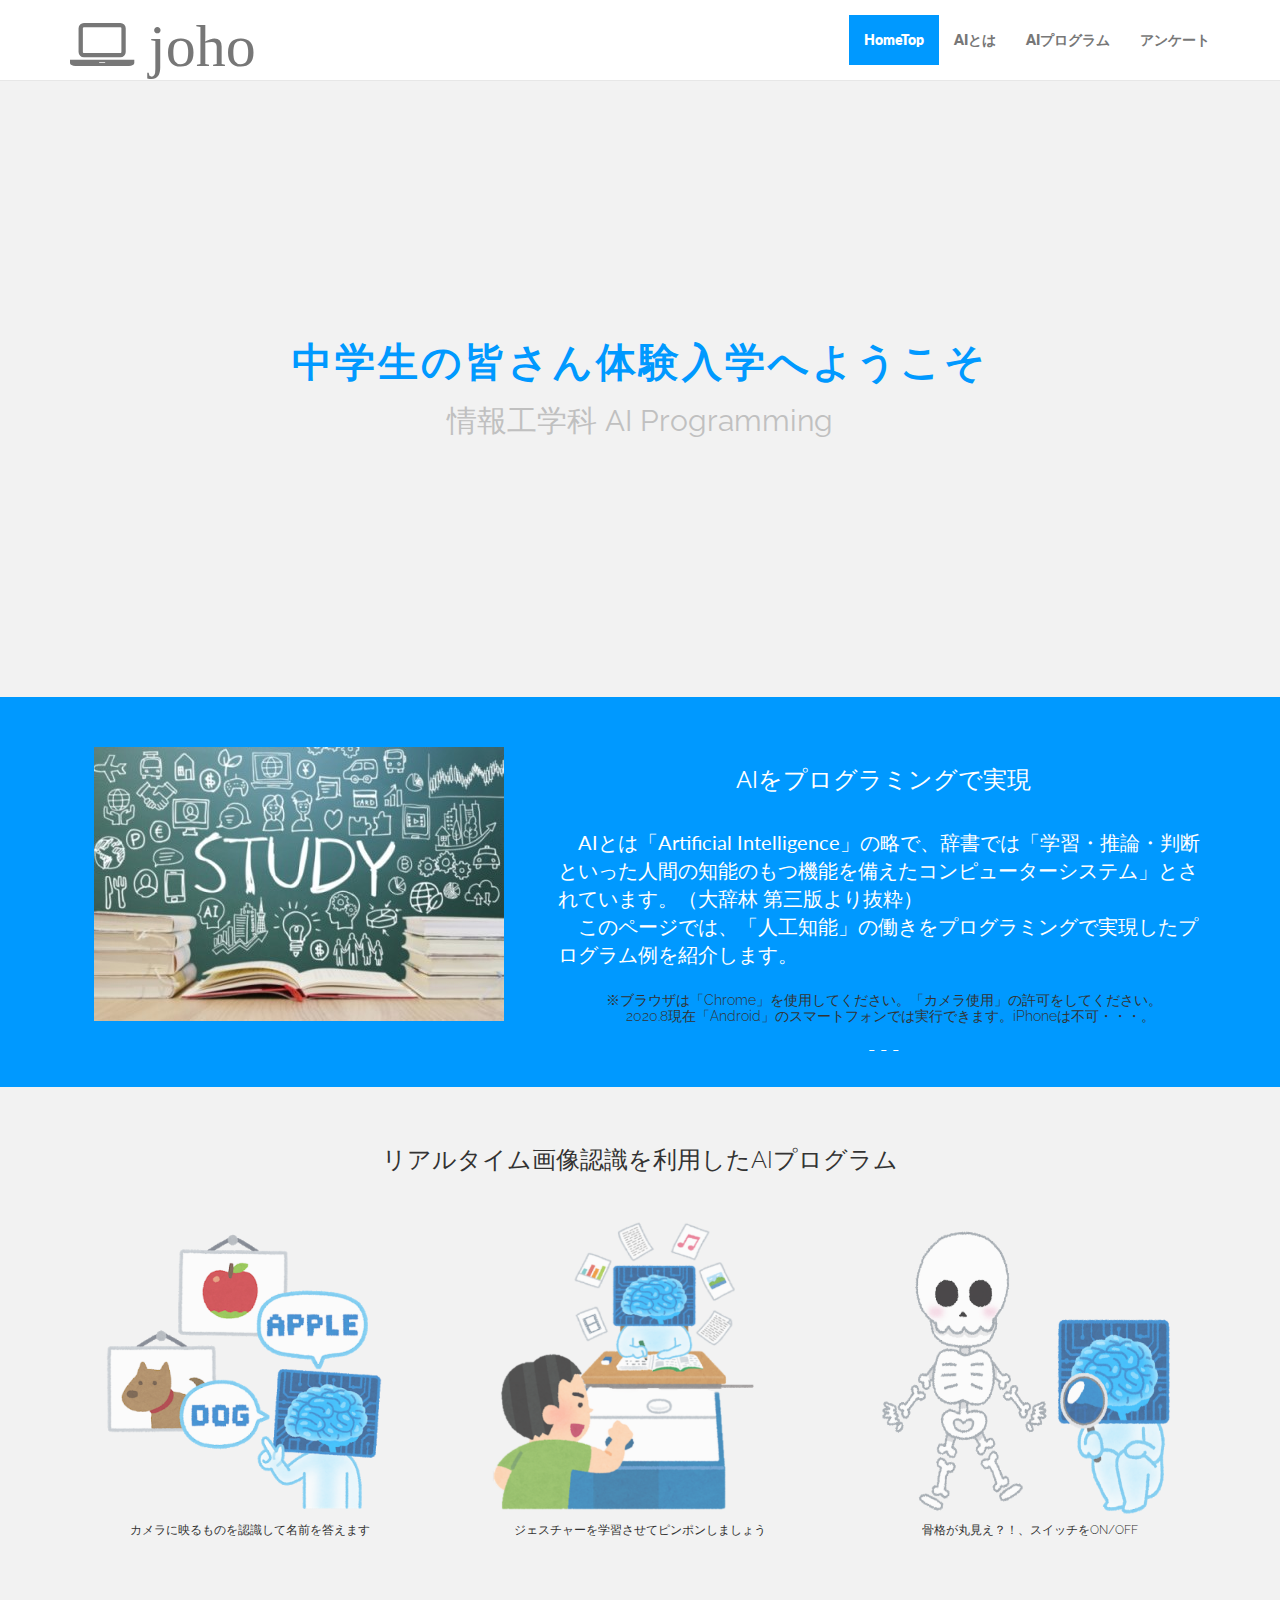
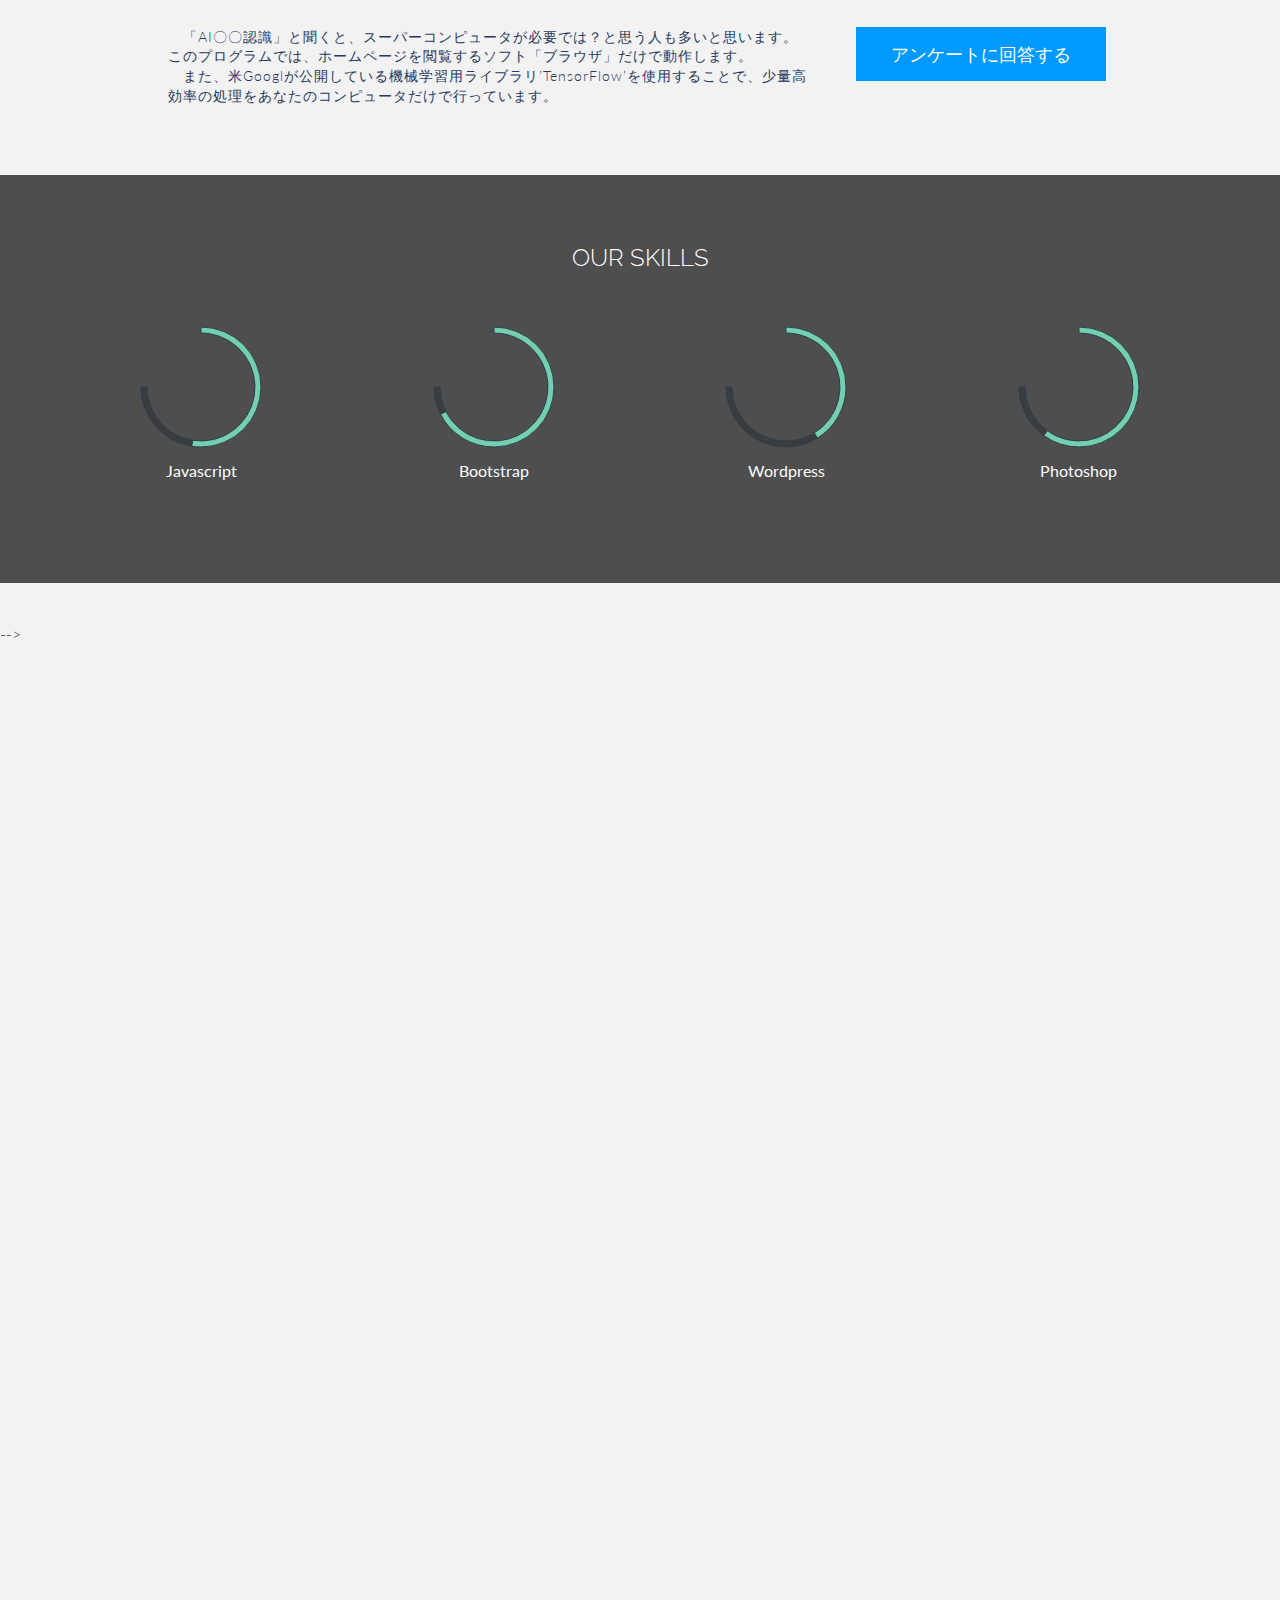
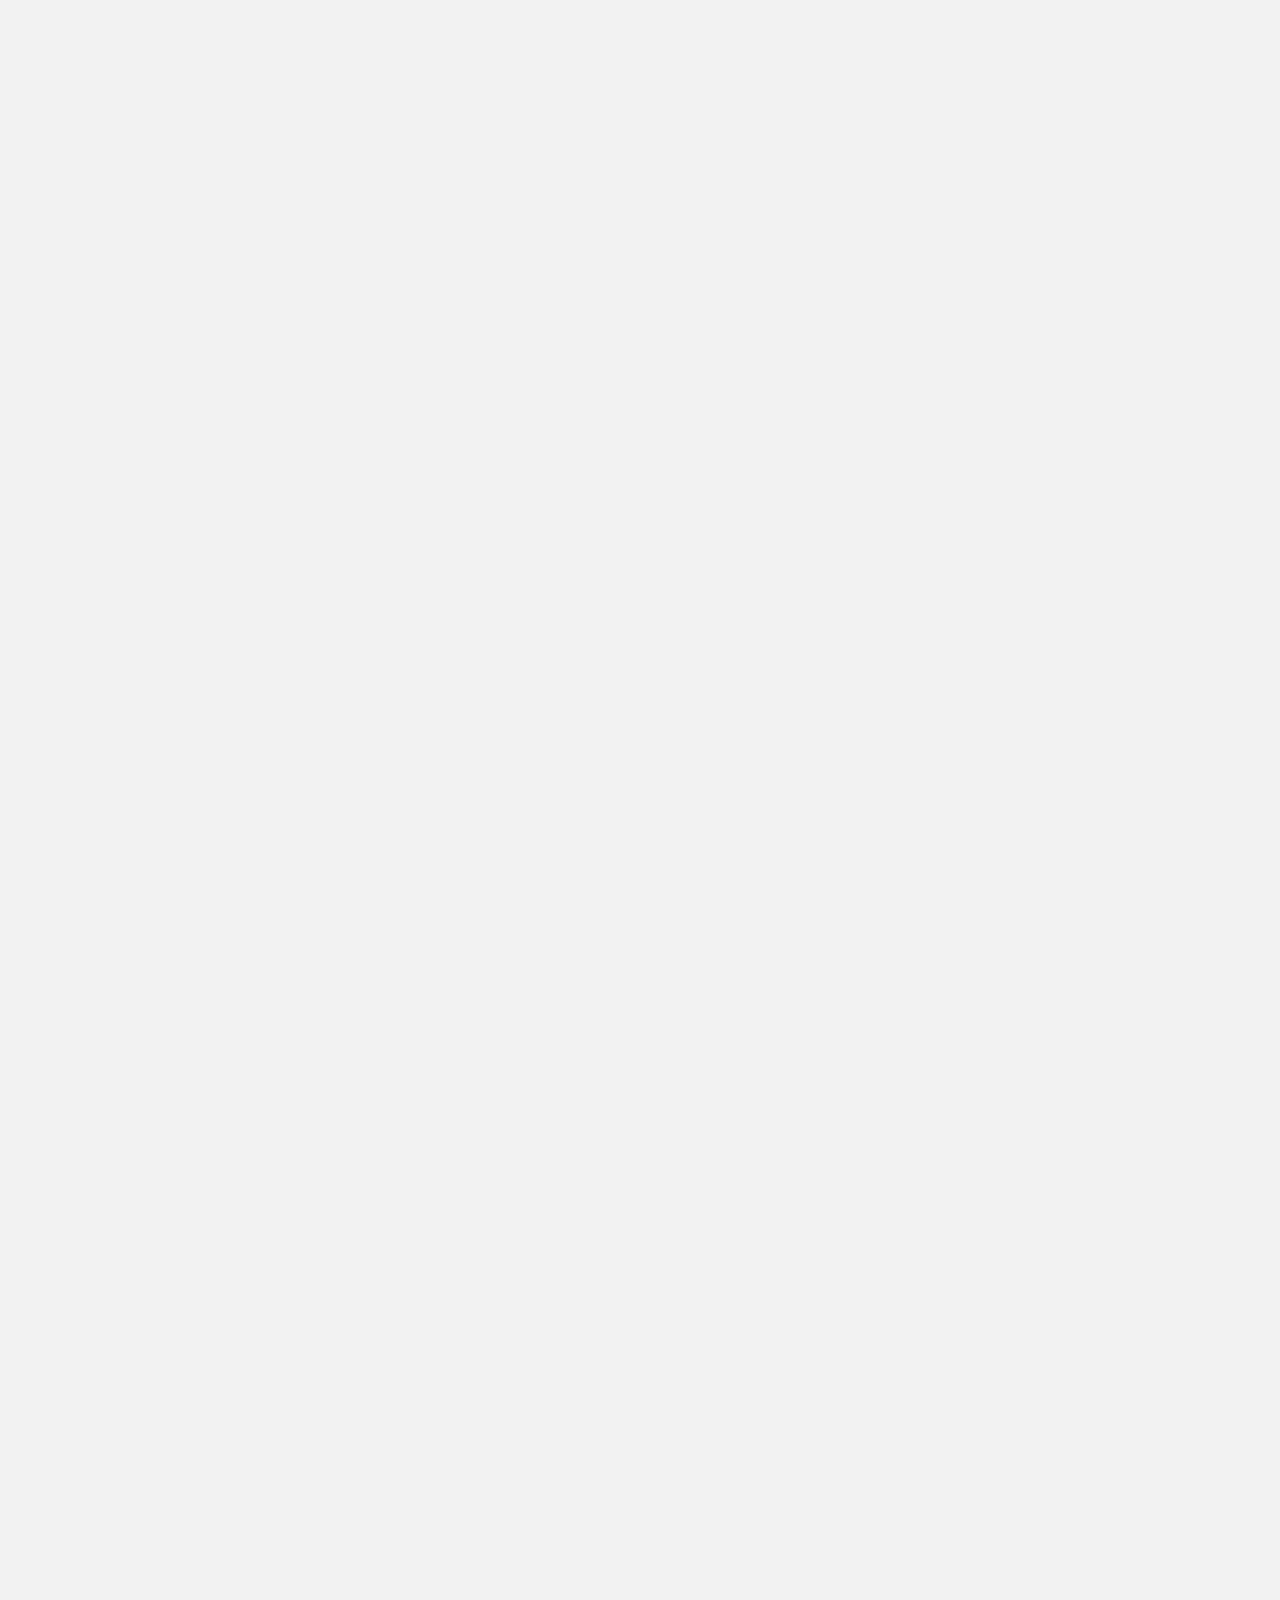
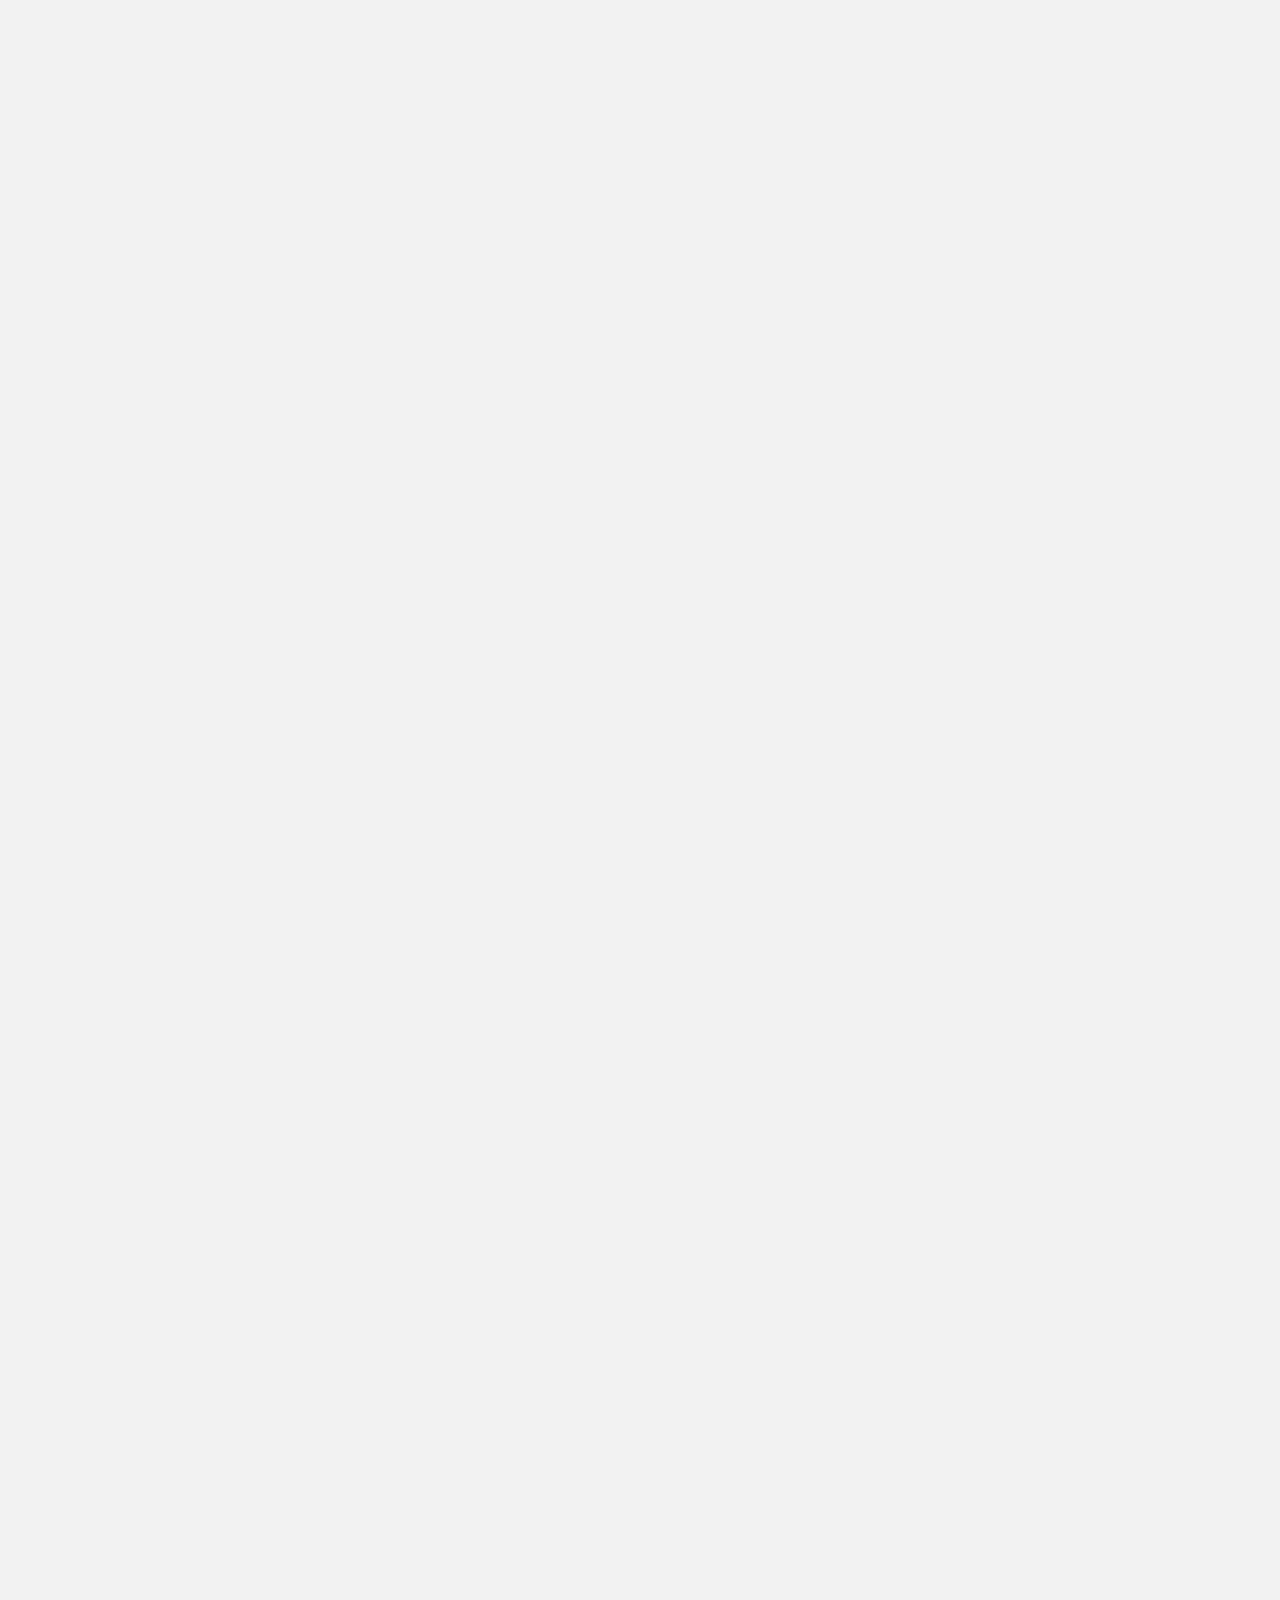
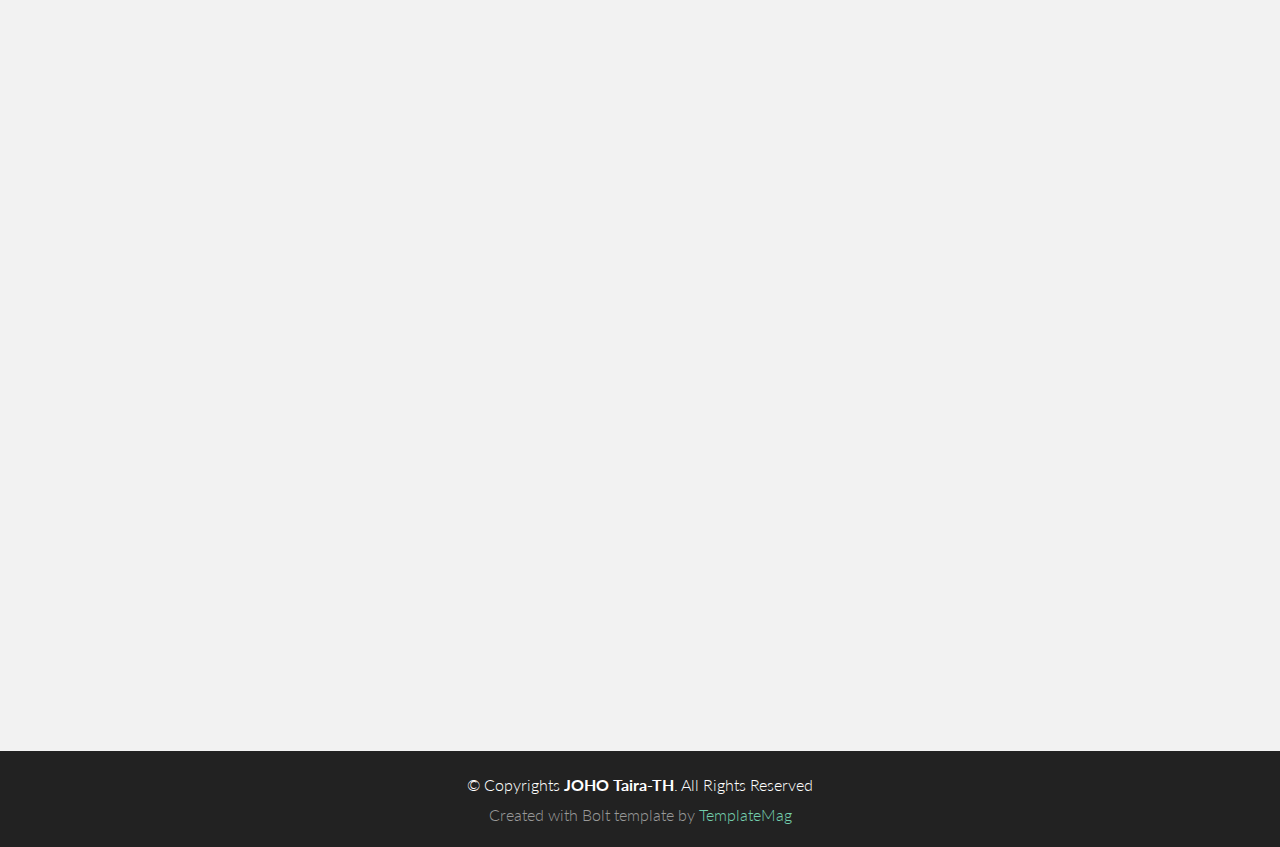
<file: index.html>
<!DOCTYPE html>
<html lang="ja">
<head>
  <meta charset="utf-8">
  <title>JOHO Taira-TH</title>
  <meta content="width=device-width, initial-scale=1.0" name="viewport">
  <meta content="" name="keywords">
  <meta content="" name="description">

  <!-- Favicons -->
  <link href="img/favicon.png" rel="icon">
  <link href="img/apple-touch-icon.png" rel="apple-touch-icon">

  <!-- Google Fonts -->
  <link href="https://fonts.googleapis.com/css?family=Lato:300,400,700,900|Raleway:400,300,700,900" rel="stylesheet">

  <!-- Bootstrap CSS File -->
  <link href="lib/bootstrap/css/bootstrap.min.css" rel="stylesheet">

  <!-- Libraries CSS Files -->
  <link href="lib/font-awesome/css/font-awesome.min.css" rel="stylesheet">

  <!-- Main Stylesheet File -->
  <link href="css/style.css" rel="stylesheet">

  <!-- =======================================================
    Template Name: Bolt
    Template URL: https://templatemag.com/bolt-bootstrap-agency-template/
    Author: TemplateMag.com
    License: https://templatemag.com/license/
  ======================================================= -->
</head>

<body data-spy="scroll" data-offset="80" data-target="#thenavbar">

  <!-- Fixed navbar -->
  <div id="thenavbar" class="navbar navbar-default navbar-fixed-top">
    <div class="container">
      <div class="navbar-header">
        <button type="button" class="navbar-toggle" data-toggle="collapse" data-target=".navbar-collapse">
            <span class="icon-bar"></span>
            <span class="icon-bar"></span>
            <span class="icon-bar"></span>
          </button>
        <a class="navbar-brand" href="#"><i class="fa fa-laptop"> joho</i></a>
        <!-- lib\font-awesome\fonts\fontawesome-webfont.svg　から別アイコンを指定できる -->
      </div> 
      <div class="navbar-collapse collapse">
        <ul class="nav navbar-nav navbar-right">
          <li class="active"><a href="#hello" class="smoothscroll">HomeTop</a></li>
          <li><a href="#green" class="smoothscroll">AIとは</a></li>
          <li><a href="#portfolio" class="smoothscroll">AIプログラム</a></li>
          <li><a href="#contact" class="smoothscroll">アンケート</a></li>
        </ul>
      </div>
      <!--/.nav-collapse -->
    </div>
  </div>

  <div id="hello">
    <div class="container">
      <div class="row">
        <div class="col-lg-8 col-lg-offset-2 centered">
          <h1>中学生の皆さん体験入学へようこそ</h1>
          <h2>情報工学科 AI Programming</h2>
        </div>
        <!-- /col-lg-8 -->
      </div>
      <!-- /row -->
    </div>
    <!-- /container -->
  </div>
  <!-- /hello -->

  <div id="green">
    <div class="container">
      <div class="row">
        <div class="col-lg-5 centered">
          <img src="img/3761991_s.jpg" alt="">
        </div>

        <div class="col-lg-7 centered">
          <h3>AIをプログラミングで実現</h3>
          <p align="left">　AIとは「Artificial Intelligence」の略で、辞書では「学習・推論・判断といった人間の知能のもつ機能を備えたコンピューターシステム」とされています。（大辞林 第三版より抜粋）
          <br>　このページでは、「人工知能」の働きをプログラミングで実現したプログラム例を紹介します。</p>
          <h5 align="center">※ブラウザは「Chrome」を使用してください。「カメラ使用」の許可をしてください。<br>　2020.8現在「Android」のスマートフォンでは実行できます。iPhoneは不可・・・。</h5>
          <p align="center">- - -</p>
        </div>
      </div>
    </div>
  </div>
  <div id="portfolio"></div>
  <div class="container">
    <div class="row centered mt grid">
      <h3>リアルタイム画像認識を利用したAIプログラム</h3>
      <div class="mt"></div>
      <div class="col-lg-4">
        <a href="P5ml5\index.html" target="_blank" rel="noopener"><img src="img\ninsiki.png" height="300" width="300" alt=""></a>
        <h6 align="center">カメラに映るものを認識して名前を答えます</h6>
      </div>
      <div class="col-lg-4">
        <a href="Pong\index.html" target="_blank" rel="noopener"><img src="img/ai-pong.png" height="300" width="300" alt=""></a>
        <h6 align="center">ジェスチャーを学習させてピンポンしましょう</h6>
      </div>
      <div class="col-lg-4">
        <a href="PoseNet\index.html" target="_blank" rel="noopener"><img src="img/ai-gaikotsu.png" height="300" width="300" alt=""></a>
        <h6 align="center">骨格が丸見え？！、スイッチをON/OFF</h6>
      </div>
    </div>

    <div class="row mt centered">
      <div class="col-lg-7 col-lg-offset-1 mt">
        
        <p class="lead">
          　「AI〇〇認識」と聞くと、スーパーコンピュータが必要では？と思う人も多いと思います。<BR>
          このプログラムでは、ホームページを閲覧するソフト「ブラウザ」だけで動作します。<BR>
          　また、米Googlが公開している機械学習用ライブラリ’TensorFlow’を使用することで、少量高効率の処理をあなたのコンピュータだけで行っています。
        </p>
      </div>

      <div class="col-lg-3 mt">
        <p><a href="#contact" class="smoothscroll">
          <button type="button" class="btn btn-theme btn-lg">アンケートに回答する</button>
        </a></p>
      </div>
    </div>
  </div>


  <div id="skills">
    <div class="container">
      <div class="row centered">
        <h3>OUR SKILLS</h3>
        <div class="col-lg-3 mt">
          <canvas id="javascript" height="130" width="130"></canvas>
          <p>Javascript</p>
          <br>
        </div>
        <div class="col-lg-3 mt">
          <canvas id="bootstrap" height="130" width="130"></canvas>
          <p>Bootstrap</p>
          <br>
        </div>
        <div class="col-lg-3 mt">
          <canvas id="wordpress" height="130" width="130"></canvas>
          <p>Wordpress</p>
          <br>
        </div>
        <div class="col-lg-3 mt">
          <canvas id="photoshop" height="130" width="130"></canvas>
          <p>Photoshop</p>
          <br>
        </div>
      </div>
      <!-- /row -->
    </div>
    <!-- /container -->
  </div>
  <!-- /skills -->

  <section id="contact">
    
    
    <div id="social">
      <!--
      <div class="container">
        <div class="row centered">
          <div class="col-lg-8 col-lg-offset-2">
            <div class="col-md-3">
              <a href="#"><i class="fa fa-facebook"></i></a>
            </div>
            <div class="col-md-3">
              <a href="#"><i class="fa fa-dribbble"></i></a>
            </div>
            <div class="col-md-3">
              <a href="#"><i class="fa fa-twitter"></i></a>
            </div>
            <div class="col-md-3">
              <a href="#"><i class="fa fa-envelope"></i></a>
            </div>
          </div>
        </div>
      </div>
      <!-- /container -->
      -->
    </div>
    <!-- /social -->
    

    <div class="container">
      
      <div class="row">
        
        <div class="col-md-8 col-md-offset-2">
          <!--
          <form class="contact-form php-mail-form" role="form" action="contactform/contactform.php" method="POST">

            <div class="form-group">
              <input type="name" name="name" class="form-control" id="contact-name" placeholder="お名前" data-rule="minlen:4" data-msg="4文字以上でお願いします" >
              <div class="validate"></div>
            </div>
            <div class="form-group">
              <input type="email" name="email" class="form-control" id="contact-email" placeholder="あなたのメールアドレス" data-rule="email" data-msg="email を入力してください">
              <div class="validate"></div>
            </div>
            <div class="form-group">
              <input type="text" name="subject" class="form-control" id="contact-subject" placeholder="タイトル" data-rule="minlen:4" data-msg="4文字以上でお願いします">
              <div class="validate"></div>
            </div>

            <div class="form-group">
              <textarea class="form-control" name="message" id="contact-message" placeholder="本文" rows="5" data-rule="required" data-msg="本文が空欄です"></textarea>
              <div class="validate"></div>
            </div>

            <div class="loading"></div>
            <div class="error-message"></div>
            <div class="sent-message">Your message has been sent. Thank you!</div>

            <div class="form-send">
              <button type="submit" class="btn btn-large">メールを送る</button>
            </div>

          </form>
          -->
          <iframe src="https://docs.google.com/forms/d/e/1FAIpQLScAv5reihLGwAlXYEpZzRdNgeU8it-7kQrwrWkbhCnEHXLAfA/viewform?embedded=true" width="100%" height="4859" frameborder="0" marginheight="0" marginwidth="0">読み込んでいます…</iframe>
      
        </div>


      </div>
    </div>

  </section>

  <div id="copyrights">
    <div class="container">
      <p>
        &copy; Copyrights <strong>JOHO Taira-TH</strong>. All Rights Reserved
      </p>
      <div class="credits">
        <!--
          You are NOT allowed to delete the credit link to TemplateMag with free version.
          You can delete the credit link only if you bought the pro version.
          Buy the pro version with working PHP/AJAX contact form: https://templatemag.com/bolt-bootstrap-agency-template/
          Licensing information: https://templatemag.com/license/
        -->
        Created with Bolt template by <a href="https://templatemag.com/">TemplateMag</a>
      </div>
    </div>
  </div>

  <!-- JavaScript Libraries -->
  <script src="lib/jquery/jquery.min.js"></script>
  <script src="lib/bootstrap/js/bootstrap.min.js"></script>
  <script src="lib/php-mail-form/validate.js"></script>
  <script src="lib/easing/easing.min.js"></script>
  <script src="lib/chart/chart.js"></script>

  <!-- Template Main Javascript File -->
  <script src="js/main.js"></script>

</body>
</html>
</file>
<file: css/style.css>
/**
* Template Name: Bolt
* Template URL: https://templatemag.com/bolt-bootstrap-agency-template/
* Author: TemplateMag.com
* License: https://templatemag.com/license/
*/

body {
  background-color: #f2f2f2;
  font-family: "Lato";
  font-weight: 300;
  font-size: 16px;
  color: #555;
  -webkit-font-smoothing: antialiased;
  -webkit-overflow-scrolling: touch;
  margin-top: 70px;
}

/* Titles */

h1, h2, h3, h4, h5, h6 {
  font-family: "Raleway";
  font-weight: 300;
  color: #333;
}

/* Paragraph & Typographic */

p {
  line-height: 28px;
  margin-bottom: 25px;
}

.centered {
  text-align: center;
}

.mt {
  margin-top: 40px;
}

/* Links */

a {
  color: #f85c37;
  word-wrap: break-word;
  -webkit-transition: color 0.1s ease-in, background 0.1s ease-in;
  -moz-transition: color 0.1s ease-in, background 0.1s ease-in;
  -ms-transition: color 0.1s ease-in, background 0.1s ease-in;
  -o-transition: color 0.1s ease-in, background 0.1s ease-in;
  transition: color 0.1s ease-in, background 0.1s ease-in;
}

a:hover, a:focus {
  color: #7b7b7b;
  text-decoration: none;
  outline: 0;
}

a:before, a:after {
  -webkit-transition: color 0.1s ease-in, background 0.1s ease-in;
  -moz-transition: color 0.1s ease-in, background 0.1s ease-in;
  -ms-transition: color 0.1s ease-in, background 0.1s ease-in;
  -o-transition: color 0.1s ease-in, background 0.1s ease-in;
  transition: color 0.1s ease-in, background 0.1s ease-in;
}

/* Bootstrap Modifications */

hr {
  display: block;
  height: 1px;
  border: 0;
  border-top: 1px solid #ccc;
  margin: 1em 0;
  padding: 0;
}

.navbar {
  font-weight: 800;
  font-size: 14px;
  padding-top: 15px;
  padding-bottom: 15px;
  background-color: #ffffff;
}

.navbar-default .navbar-nav>.active>a, .navbar-default .navbar-nav>.active>a:hover, .navbar-default .navbar-nav>.active>a:focus {
  color: #ffffff;
  background-color: #0099FF;
}

.navbar-brand {
  font-size: 60px;
  padding-top: 0px;
  padding-bottom: 0px;
}

.btn-theme {
  color: #ffffff;
  background-color: #0099FF;
  border-color : transparent;
}

.btn {
  padding: 10px 30px;
  margin-bottom: 0;
  font-size: 18px;
  border: 5px solid transparent;
  border-radius: 0px;
}

.lead {
  letter-spacing: 1px;
  text-align: left;
  font-size: 14px;
  color: rgb(39, 56, 92);
}

/* WRAP SECTIONS */

/* hello */

#hello {
  width: 100%;
  padding-top: 250px;
  padding-bottom: 250px;
}

#hello h1 {
  font-size: 40px;
  font-weight: 700;
  letter-spacing: 3px;
  color: #0099FF;
}

#hello h2 {
  color: #c0c0c0;
  font-weight: 400;
}

/* Green */

#green {
  background-color: #0099FF;
  padding-top: 50px;
  margin-bottom: 0px;
}

#green h3 {
  color: white;
  font-weight: 400;
  margin-bottom: 35px;
}

#green p {
  color: white;
  font-weight: 400;
  font-size: 20px;
}

/* Skills */

#skills {
  background-color: #4e4e4e;
  padding-top: 50px;
  padding-bottom: 50px;
  margin-top: 50px;
}

#skills h3 {
  color: white;
}

#skills p {
  color: white;
  font-weight: 400;
}

/* Social Links */

#social {
  padding: 40px 0;
}

#social i {
  font-size: 50px;
  color: #0099FF;
}

#social .col-md-3:hover {
  background-color: #f5f5f5;
}

#social .col-md-3 {
  padding: 30px;
}

/* Footer */

#f {
  padding-top: 20px;
  background-color:#0099FF;
}

#f p {
  color: white;
  text-align: right;
  font-weight: 400;
}

/* Image Opacity */

.grid img {
  opacity: .7;
}

.grid img:hover {
  opacity: 1;
}

/* Contact Form */

.contact-form {
  padding-bottom: 40px;
}

.contact-form label {
   color: #999;
}

.contact-form input, .contact-form textarea {
  padding: 10px 12px;
  border-radius: 0;
  box-shadow: none;
  font-size: 14px;
  height: auto;
}

.contact-form .form-send {
  text-align: center;
}

.contact-form .form-send button  {
  background: #0099FF;
  border: 0;
  padding: 10px 30px;
  color: #fff;
  transition: 0.4s;
  cursor: pointer;
}

.contact-form .form-send button:hover {
  background: #0099FF;
}

.contact-form .validate {
  display: none;
  color: red;
  margin: 0 0 15px 0;
  font-weight: 400;
  font-size: 13px;
}

.contact-form .loading {
  display: none;
  color: #555;
  background: #fff;
  text-align: center;
  padding: 15px;
  margin: 15px 0;
}

.contact-form .loading:before {
  content: "";
  display: inline-block;
  border-radius: 50%;
  width: 24px;
  height: 24px;
  border: 3px solid#0099FF;
  border-top-color: #eee;
  -webkit-animation: animate-loading 1s linear infinite;
  animation: animate-loading 1s linear infinite;
}

@-webkit-keyframes animate-loading {
  0% {
    -webkit-transform: rotate(0deg);
    transform: rotate(0deg);
  }

  100% {
    -webkit-transform: rotate(360deg);
    transform: rotate(360deg);
  }
}

@keyframes animate-loading {
  0% {
    -webkit-transform: rotate(0deg);
    transform: rotate(0deg);
  }

  100% {
    -webkit-transform: rotate(360deg);
    transform: rotate(360deg);
  }
}

.contact-form .error-message {
  display: none;
  color: #fff;
  background: #ed3c0d;
  text-align: center;
  padding: 15px;
  font-weight: 600;
  margin: 15px 0;
}

.contact-form .sent-message {
  display: none;
  color: #fff;
  background: #0099FF;
  text-align: center;
  padding: 15px;
  font-weight: 600;
  margin: 15px 0;
}

/* Copyrights */

#copyrights {
  background: #222222;
  padding: 20px 0;
  text-align: center;
}

#copyrights p {
  margin-bottom: 5px;
  color: #fff;
}

#copyrights a {
  color: #74cfae;
}

.credits {
  color: #999;
}
</file>
